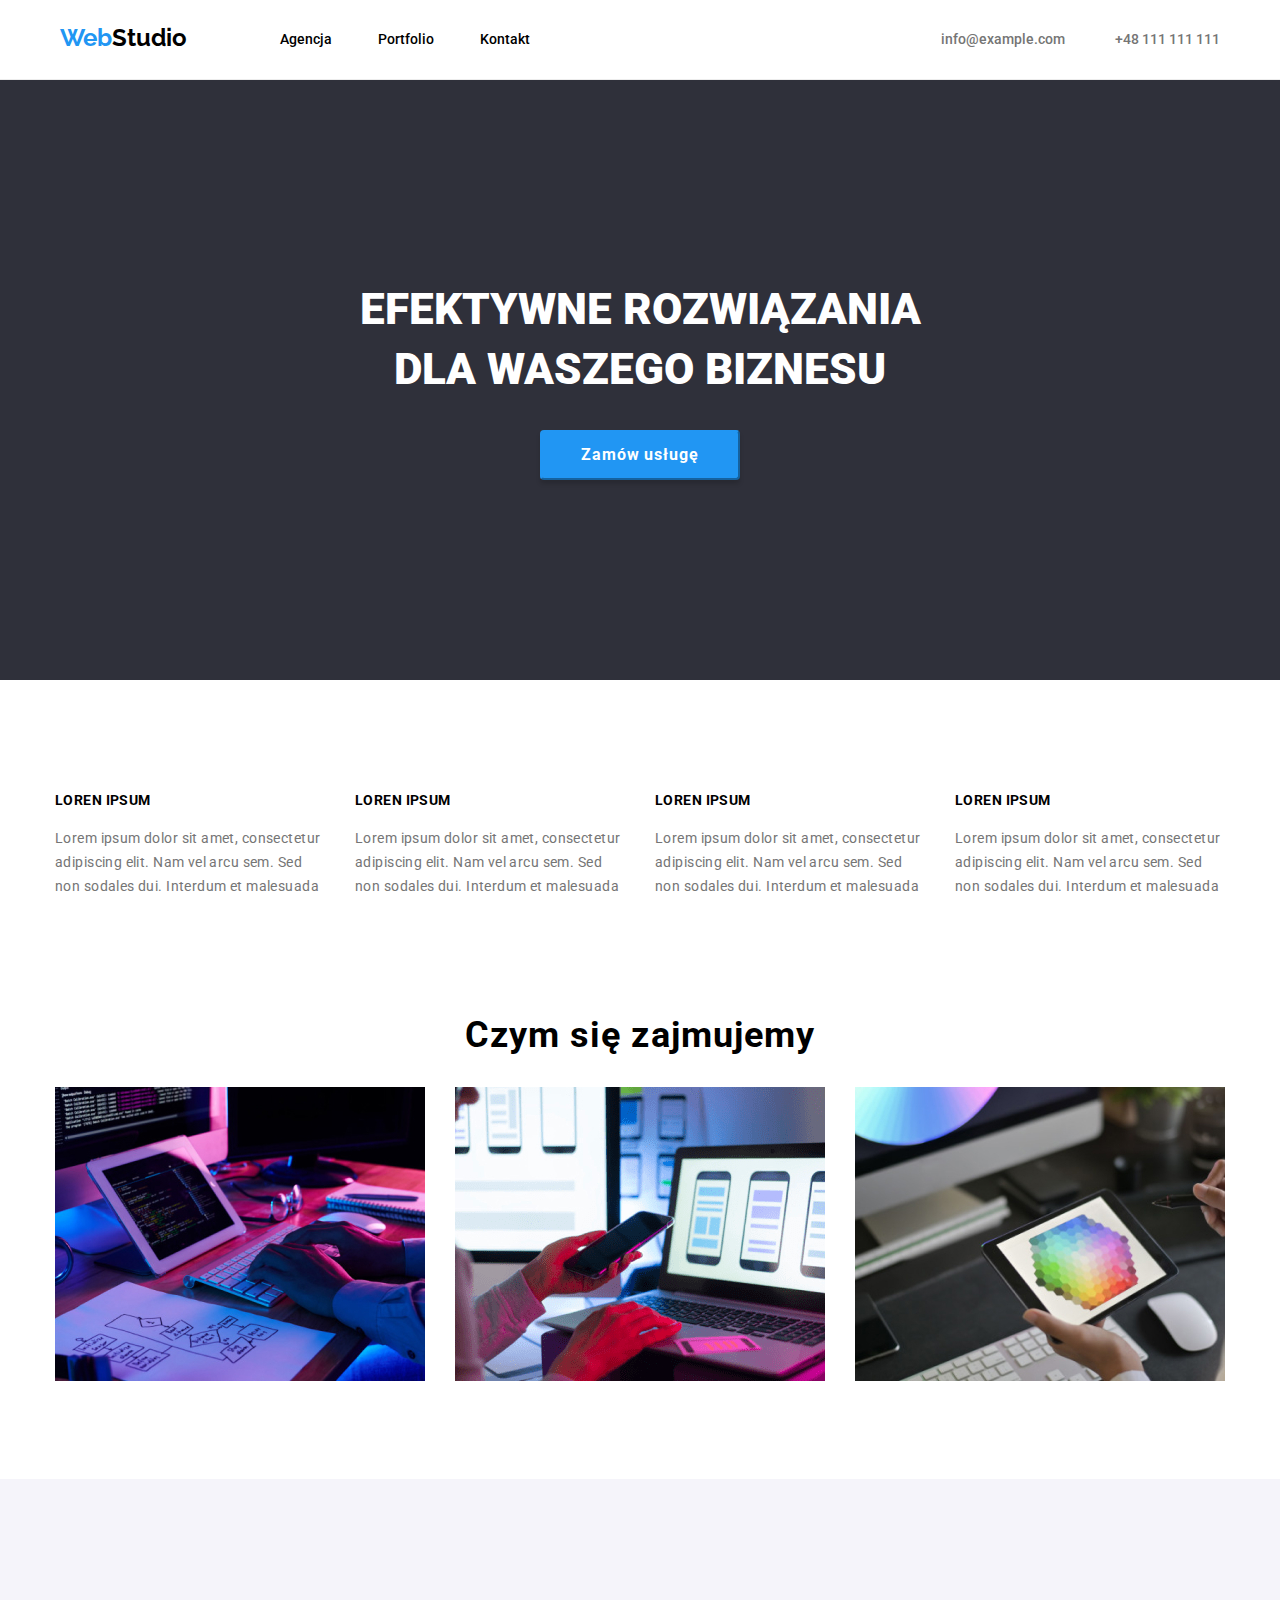
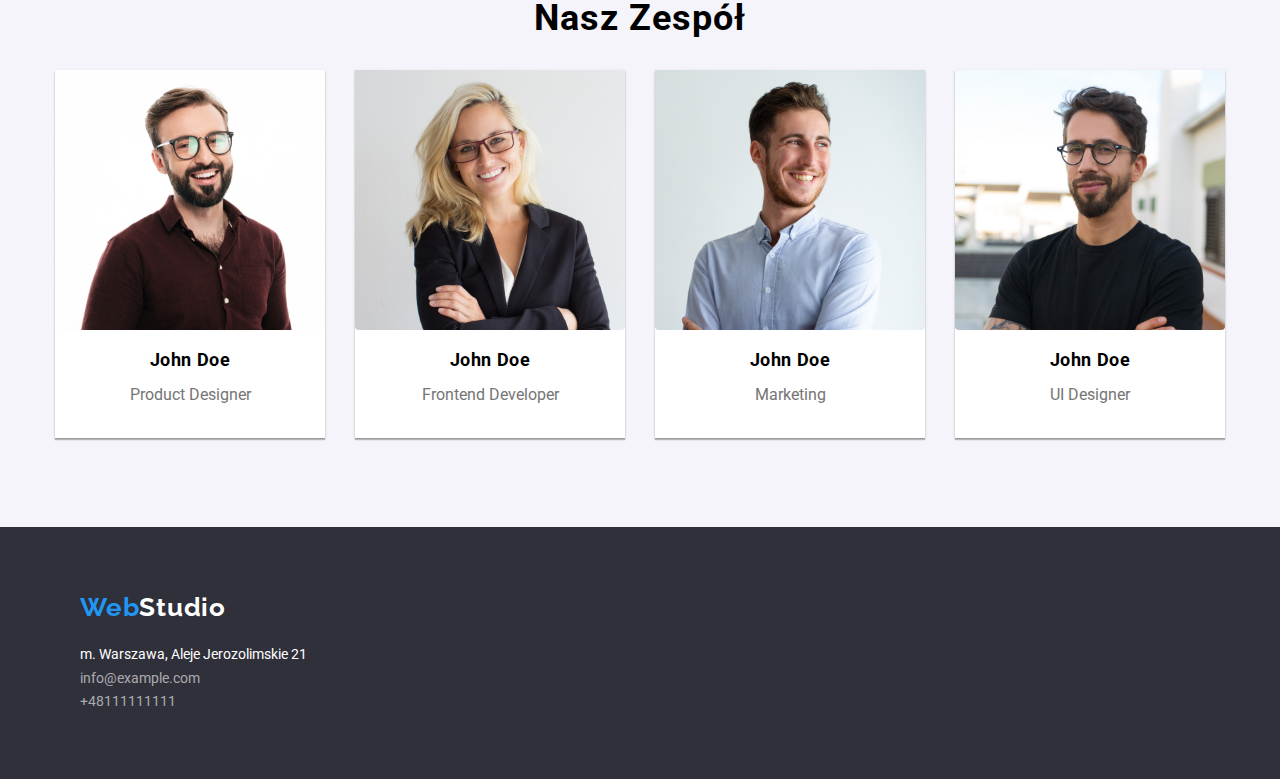
<file: index.html>
<!DOCTYPE html>
<html lang="pl-PL">
	<head>
		<meta charset="UTF-8" />
		<meta http-equiv="X-UA-Compatible" content="IE=edge" />
		<meta
			name="viewport"
			content="width=device-width, initial-scale=1.0"
		/>
		<title>Zadanie Domowe 2</title>
		<link rel="preconnect" href="https://fonts.googleapis.com" />
		<link
			rel="preconnect"
			href="https://fonts.gstatic.com"
			crossorigin
		/>
		<link
			href="https://fonts.googleapis.com/css2?family=Oleo+Script:wght@700&family=Raleway:wght@700&family=Roboto:wght@400;500;700;900&display=swap"
			rel="stylesheet"
		/>
		<link
			rel="stylesheet"
			href="https://cdnjs.cloudflare.com/ajax/libs/modern-normalize/1.0.0/modern-normalize.min.css"
		/>
		<link href="./styles.css" rel="stylesheet" />
	</head>
	<body>
		<header>
			<div class="container">
				<a class="logo" href="#" target="WebStudio"
					><span>Web</span>Studio</a
				>
				<nav>
					<ul class="nav-links">
						<li>
							<a class="link" href="#" target="_blank">Agencja</a>
						</li>
						<li>
							<a
								class="link"
								href="./portfolio.html"
								target="Portfolio"
								>Portfolio</a
							>
						</li>
						<li>
							<a class="link" href="#" target="_blank">Kontakt</a>
						</li>
					</ul>
				</nav>

				<ul class="info-tel">
					<li>
						<a
							class="linkmail"
							href="info@example.com"
							target="_blank"
							>info@example.com</a
						>
					</li>
					<li>
						<a class="linkphone" href="+48111111111" target="_blank"
							>+48 111 111 111</a
						>
					</li>
				</ul>
			</div>
		</header>

		<main>
			<div class="container">
				<div class="main-title">
					<h1 class="main-theme">
						EFEKTYWNE ROZWIĄZANIA <br />DLA WASZEGO BIZNESU
					</h1>
					<button type="button">Zamów usługę</button>
				</div>
			</div>

			<section class="section">
				<div class="container">
					<ul class="lorens-items">
						<li class="item">
							<h4>LOREN IPSUM</h4>
							<p>
								Lorem ipsum dolor sit amet, consectetur adipiscing
								elit. Nam vel arcu sem. Sed non sodales dui. Interdum
								et malesuada
							</p>
						</li>

						<li class="item">
							<h4>LOREN IPSUM</h4>
							<p>
								Lorem ipsum dolor sit amet, consectetur adipiscing
								elit. Nam vel arcu sem. Sed non sodales dui. Interdum
								et malesuada
							</p>
						</li>

						<li class="item">
							<h4>LOREN IPSUM</h4>
							<p>
								Lorem ipsum dolor sit amet, consectetur adipiscing
								elit. Nam vel arcu sem. Sed non sodales dui. Interdum
								et malesuada
							</p>
						</li>

						<li class="item">
							<h4>LOREN IPSUM</h4>
							<p>
								Lorem ipsum dolor sit amet, consectetur adipiscing
								elit. Nam vel arcu sem. Sed non sodales dui. Interdum
								et malesuada
							</p>
						</li>
					</ul>
				</div>
			</section>

			<div class="container">
				<section class="section">
					<div class="our-job">
						<div class="what-we-do">
							<h2>Czym się zajmujemy</h2>
						</div>
						<div class="pictures">
							<div class="image">
								<img
									src="images/keyboard.jpg"
									alt="keyboard"
									width="370"
									height="294"
								/>
							</div>
							<div class="image">
								<img
									src="images/phone.jpg"
									alt="phone"
									width="370"
									height="294"
								/>
							</div>
							<div class="image">
								<img
									src="images/tablet.jpg"
									alt="tablet"
									width="370"
									height="294"
								/>
							</div>
						</div>
					</div>

					<div class="team-members">
						<div class="team">
							<h2>Nasz Zespół</h2>
						</div>
						<div class="people">
							<div class="teamates">
								<a class="link-p" href="#" target="Peter">
									<img
										src="./images/peter.jpg"
										alt="Peter"
										width="270"
										height="260"
									/>
									<div class="names">
										<h4 class="portfolioh4">John Doe</h4>
										<p class="portfolio-p">Product Designer</p>
									</div>
								</a>
							</div>

							<div class="teamates">
								<a class="link-p" href="#" target="anna">
									<img
										src="./images/anna.jpg"
										alt="anna"
										width="270"
										height="260"
									/>
									<div class="names">
										<h4 class="portfolioh4">John Doe</h4>
										<p class="portfolio-p">Frontend Developer</p>
									</div>
								</a>
							</div>

							<div class="teamates">
								<a class="link-p" href="#" target="chris">
									<img
										src="./images/chris.jpg"
										alt="chris"
										width="270"
										height="260"
									/>
									<div class="names">
										<h4 class="portfolioh4">John Doe</h4>
										<p class="portfolio-p">Marketing</p>
									</div>
								</a>
							</div>
							<div class="teamates">
								<a class="link-p" href="#" target="tom">
									<img
										src="./images/tom.jpg"
										alt="tom"
										width="270"
										height="260"
									/>
									<div class="names">
										<h4 class="portfolioh4">John Doe</h4>
										<p class="portfolio-p">UI Designer</p>
									</div>
								</a>
							</div>
						</div>
					</div>
				</section>
			</div>
		</main>
		<footer>
			<div class="container">
				<div class="footer">
					<address>
						<ul class="address">
							<li>
								<div class="logo-web">
									<a class="logo-footer" href="#" target="WebStudio"
										><span>Web</span>Studio</a
									>
								</div>
							</li>
							<li>
								<a class="link-street" href="#" target="_blank"
									>m. Warszawa, Aleje Jerozolimskie 21</a
								>
							</li>
							<li>
								<a
									class="link-address"
									href="info@example.com"
									target="_blank"
									>info@example.com</a
								>
							</li>
							<li>
								<a
									class="link-address"
									href="+48111111111"
									target="_blank"
									>+48111111111</a
								>
							</li>
						</ul>
					</address>
				</div>
			</div>
		</footer>
	</body>
</html>
</file>
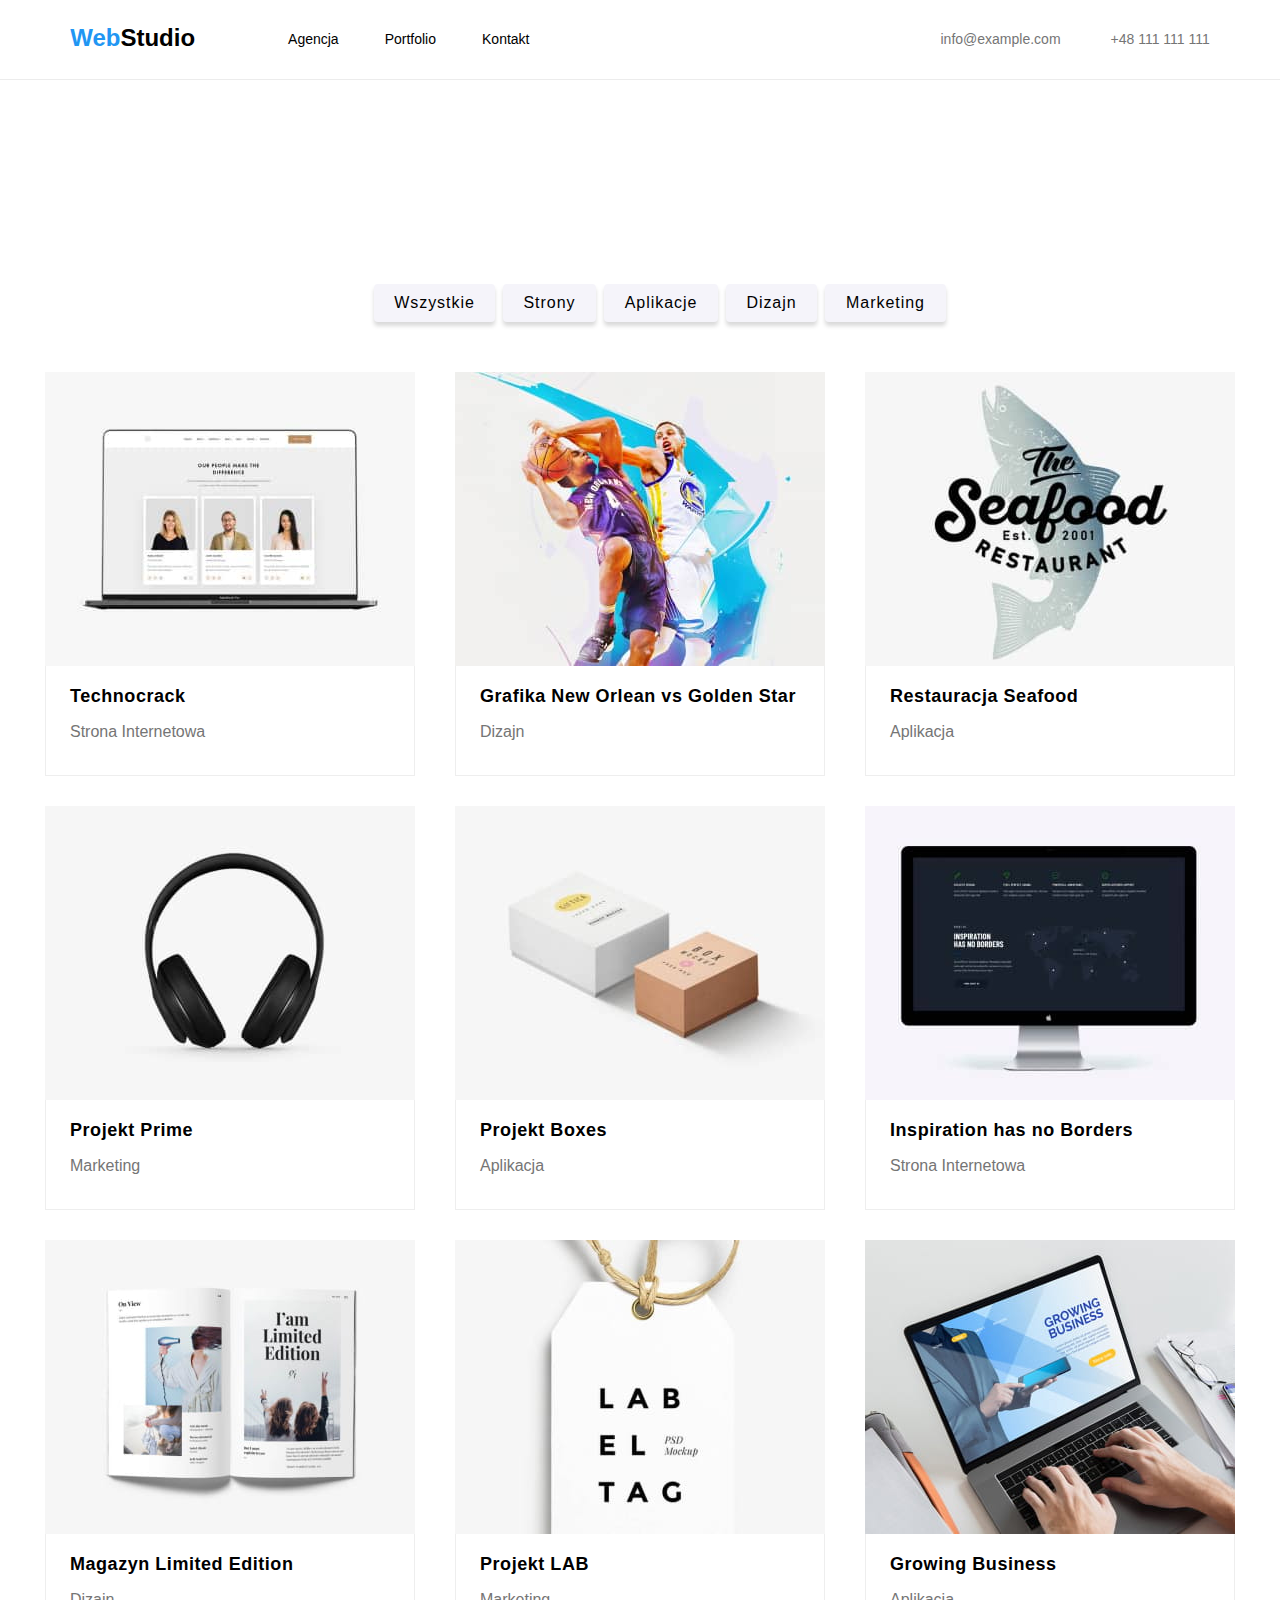
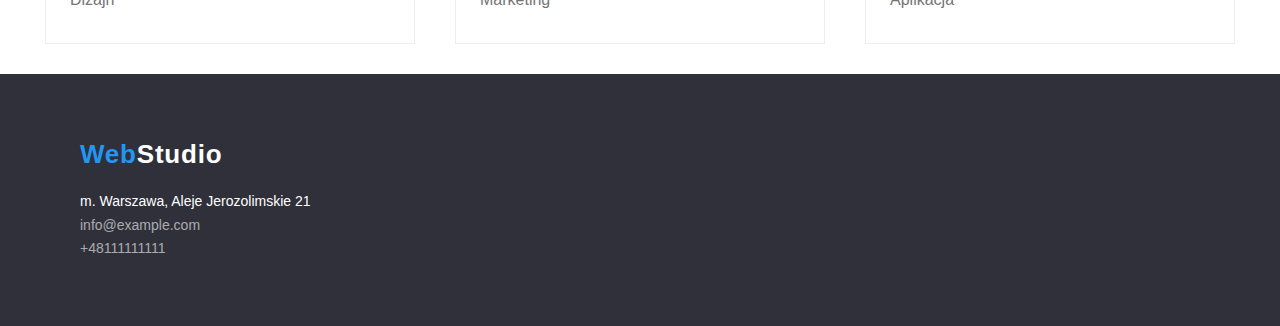
<file: portfolio.html>
<!DOCTYPE html>
<html lang="en">
	<head>
		<meta charset="UTF-8" />
		<meta http-equiv="X-UA-Compatible" content="IE=edge" />
		<meta
			name="viewport"
			content="width=device-width, initial-scale=1.0"
		/>
		<title>portfolio</title>
		<link
			rel="stylesheet"
			href="https://cdnjs.cloudflare.com/ajax/libs/modern-normalize/1.0.0/modern-normalize.min.css"
		/>
		<link rel="stylesheet" href="./styles.css" />
	</head>
	<body>
		<header>
			<div class="container">
				<a class="logo" href="#" target="WebStudio"
					><span>Web</span>Studio</a
				>
				<nav>
					<ul class="nav-links">
						<li>
							<a class="link" href="./index.html" target="_blank"
								>Agencja</a
							>
						</li>
						<li>
							<a
								class="link"
								href="./portfolio.html"
								target="Portfolio"
								>Portfolio</a
							>
						</li>
						<li>
							<a class="link" href="#" target="_blank">Kontakt</a>
						</li>
					</ul>
				</nav>

				<ul class="info-tel">
					<li>
						<a
							class="linkmail"
							href="info@example.com"
							target="_blank"
							>info@example.com</a
						>
					</li>
					<li>
						<a class="linkphone" href="+48111111111" target="_blank"
							>+48 111 111 111</a
						>
					</li>
				</ul>
			</div>
		</header>
		<main>
			<div class="buttons">
				<ul class="button-nav">
					<li>
						<button class="buttonall">Wszystkie</button>
					</li>
					<li>
						<button class="buttonweb">Strony</button>
					</li>
					<li>
						<button class="buttonapp">Aplikacje</button>
					</li>
					<li>
						<button class="buttondiz">Dizajn</button>
					</li>
					<li>
						<button class="buttonmark">Marketing</button>
					</li>
				</ul>
			</div>
			<div class="services">
				<div class="template">
					<a class="link-p" href="#" target="website">
						<img
							src="./images/website.jpg"
							alt="website"
							width="370"
							height="294"
						/>
						<div class="topic">
							<h4 class="portfolioh4">Technocrack</h4>
							<p class="portfolio-p">Strona Internetowa</p>
						</div>
					</a>
				</div>
				<div class="template">
					<a class="link-p" href="#" target="dizajn">
						<img
							src="./images/dizajn.jpg"
							alt="dizajn"
							width="370"
							height="294"
						/>
						<div class="topic">
							<h4 class="portfolioh4">
								Grafika New Orlean vs Golden Star
							</h4>
							<p class="portfolio-p">Dizajn</p>
						</div>
					</a>
				</div>
				<div class="template">
					<a class="link-p" href="#" target="Aplikacja">
						<img
							src="./images/app.jpg"
							alt="app"
							width="370"
							height="294"
						/>
						<div class="topic">
							<h4 class="portfolioh4">Restauracja Seafood</h4>
							<p class="portfolio-p">Aplikacja</p>
						</div>
					</a>
				</div>
				<div class="template">
					<a class="link-p" href="#" target="marketing">
						<img
							src="./images/marketing.jpg"
							alt="marketing"
							width="370"
							height="294"
						/>
						<div class="topic">
							<h4 class="portfolioh4">Projekt Prime</h4>
							<p class="portfolio-p">Marketing</p>
						</div>
					</a>
				</div>
				<div class="template">
					<a class="link-p" href="#" target="app-boxes">
						<img
							src="./images/app-boxes.jpg"
							alt="app-boxes"
							width="370"
							height="294"
						/>
						<div class="topic">
							<h4 class="portfolioh4">Projekt Boxes</h4>
							<p class="portfolio-p">Aplikacja</p>
						</div>
					</a>
				</div>
				<div class="template">
					<a class="link-p" href="#" target="wesite-borders">
						<img
							src="./images/website-borders.jpg"
							alt="website-borders"
							width="370"
							height="294"
						/>
						<div class="topic">
							<h4 class="portfolioh4">Inspiration has no Borders</h4>
							<p class="portfolio-p">Strona Internetowa</p>
						</div>
					</a>
				</div>

				<div class="template">
					<a class="link-p" href="#" target="dizajn-book">
						<img
							src="./images/dizajn-book.jpg"
							alt="dizajn-book"
							width="370"
							height="294"
						/>
						<div class="topic">
							<h4 class="portfolioh4">Magazyn Limited Edition</h4>
							<p class="portfolio-p">Dizajn</p>
						</div>
					</a>
				</div>
				<div class="template">
					<a class="link-p" href="#" target="marketing-lab">
						<img
							src="./images/marketing-lab.jpg"
							alt="marketing-lab"
							width="370"
							height="294"
						/>
						<div class="topic">
							<h4 class="portfolioh4">Projekt LAB</h4>
							<p class="portfolio-p">Marketing</p>
						</div>
					</a>
				</div>
				<div class="template">
					<a class="link-p" href="#" target="app-business">
						<img
							src="./images/app-business.jpg"
							alt="app-business"
							width="370"
							height="294"
						/>
						<div class="topic">
							<h4 class="portfolioh4">Growing Business</h4>
							<p class="portfolio-p">Aplikacja</p>
						</div>
					</a>
				</div>
			</div>
		</main>
		<footer>
			<div class="footer">
				<address>
					<div class="foot">
						<ul class="address">
							<li>
								<div class="logo-web">
									<a class="logo-footer" href="#" target="WebStudio"
										><span>Web</span>Studio</a
									>
								</div>
							</li>
							<li>
								<a class="link-street" href="#" target="_blank"
									>m. Warszawa, Aleje Jerozolimskie 21</a
								>
							</li>
							<li>
								<a
									class="link-address"
									href="info@example.com"
									target="_blank"
									>info@example.com</a
								>
							</li>
							<li>
								<a
									class="link-address"
									href="+48 111 111 111"
									target="_blank"
									>+48111111111</a
								>
							</li>
						</ul>
					</div>
				</address>
			</div>
		</footer>
	</body>
</html>
</file>
<file: styles.css>
*,
*::before,
*::after
{
	box-sizing: border-box;
}

:root
{
	--font-family: 'Roboto', sans-serif;
	--font-color: #000000;
	--extra-color: #2196F3;
	--font-p-color: #757575;
	--active-font: #ffffff;
	--footer-font-extra: rgba(255, 255, 255, 0.6);

}

body
{
	font-family: var(--font-family);
	margin: 0;


}

.section
{
	margin: 0 auto;
	display: flex;
	flex-direction: column;
	align-items: center;
	width: 100%;
}


header
{
	width: 100%;
	margin: 0 auto;
	height: 80px;
	background-color: var(--active-font);
	border-bottom: 1px solid #ECECEC;
}

span
{
	color: var(--extra-color);
}

.nav-links .link
{
	font-family: var(--font-family);
	color: var(--font-color);
	font-weight: 500;
	font-size: 14px;
	line-height: 1.14;

}

.link:hover,
.link:active
{
	color: var(--extra-color);
}

.info-tel .linkmail,
.linkphone
{
	color: var(--font-p-color);
	text-decoration: none;
	line-height: 1.14;
}


.info-tel,
.linkphone:hover,
.info-tel,
.linkphone:active
{
	color: var(--extra-color);
}

.info-tel .linkmail:hover,
.info-tel .linkmail:active
{
	color: var(--extra-color);
}


.info-tel,
.nav-links,
.link,
.address,
.link-address
{
	font-weight: 500;
	text-decoration: none;
	font-size: 14px;
	list-style-type: none;
	line-height: 1.14;
}


.logo
{
	font-family: 'Raleway', sans-serif;
	font-weight: 700;
	color: var(--font-color);
	text-decoration: none;
	line-height: 1.2;
	font-size: 24px;
	margin-right: 93px;
	margin-top: 24px;
	
}

.nav-links
{
	display: flex;
	justify-content: center;
	align-items: center;
	gap: 46px;
	margin-top: 32px;
	margin-bottom: 32px;
	padding: 0px;
}

.info-tel
{
	display: flex;
	justify-content: center;
	align-items: center;
	gap: 50px;
	margin-left: 371px;
}

.container
{

display: flex;
justify-content: center;
text-align: center;
max-width: 100%;
margin: 0 auto;

	
}
.main-title {
	display: flex;
	flex-direction: column;
	justify-content: center;
	align-items: center;
	height: 600px;
	background-color: #2F303A;
	width: 100%;
}

.main-theme
{
	color: var(--active-font);
	width: 698px;
	height: 120px;
	font-weight: 900;
	font-size: 44px;
	line-height: 1.36;
	margin: 0 auto;
	
}

button
{
	font-weight: 700;
	font-size: 16px;
	width: 200px;
	height: 50px;
	color: var(--active-font);
	background-color: var(--extra-color);
	border-radius: 4px;
	box-shadow: 0px 4px 4px rgba(0, 0, 0, 0.15);
	border-color: var(--extra-color);
	line-height: 1.87;
	letter-spacing: 0.06em;
	margin-top: 30px;
}


.lorens-items
{
	display: flex;
	list-style-type: none;
	text-align: left;
	gap: 30px;
	width: 1170px;
	height: 101px;
	padding-left: 0;
	margin-top: 94px;

}

h4
{
	font-family: var(--font-family);
	font-size: 14px;
	font-weight: 700;
	line-height: 1.14;
	letter-spacing: 0.03em;
}

.item p
{
	font-family: var(--font-family);
	color: var(--font-p-color);
	font-weight: 400;
	font-size: 14px;
	line-height: 1.71;
	letter-spacing: 0.03em;
	gap: 30px;

}

.our-job
{
	display: flex;
	justify-content: center;
	flex-direction: column;
	align-items: center;
	width: 1200px;
	margin-top: 94px;
}

.pictures
{
	display: flex;
	align-items: center;
	justify-content: center;
	gap: 30px;
	margin: 0 auto;
	width: 1200px;


}


h2
{
	font-family: var(--font-family);
	font-size: 36px;
	font-weight: 700;
	line-height: 1.16;
	letter-spacing: 0.03em;
}

.team-members
{
	display: flex;
	justify-content: center;
	flex-direction: column;
	align-items: center;
	width: 100%;
	height: 648px;
	background-color: #F5F4FA;
	margin-top: 94px;
	text-align: center;
}

.people
{
	display: flex;
	justify-content: center;
	align-items: center;
	gap: 30px;

}

.team
{
	display: flex;
	justify-content: center;
	align-items: center;
	font-family: var(--font-family);
	font-size: 36px;
	font-weight: 700;
	line-height: 1.16;

}

.teamates
{
	display: block;
	background-color: var(--active-font);
	box-shadow: 0px 1px 3px rgba(0, 0, 0, 0.12), 0px 1px 1px rgba(0, 0, 0, 0.14), 0px 2px 1px rgba(0, 0, 0, 0.2);
	width: 270px;
	height: 368px;

}

.teamates img
{
	display: block;
	justify-content: center;
	align-items: center;
	margin: auto;
	border-radius: 0px 0px 4px 4px;
}

.topic
{
	display: block;
	margin: 0 auto;

}

.portfolioh4
{
	margin-left: 0;
}

footer
{
	padding: 0;
	background-color: #2F303A;
	
}

.footer
{
	display: flex;
	justify-content: space-between;
	align-items: center;
	height: 252px;
	width: 1200px;
	margin: 0 auto;
	text-align: left;
}


.footer .logo-web
{
	margin-bottom: 20px;
}


.link-address
{
	list-style-type: none;
	font-family: var(--font-family);
	font-size: 14px;
	font-weight: 400;
	font-style: normal;
	color: var(--footer-font-extra);
	line-height: 1.7;

}

.link-street
{
	list-style-type: none;
	font-family: var(--font-family);
	font-size: 14px;
	font-weight: 400;
	font-style: normal;
	color: var(--active-font);
	line-height: 1.7;
	text-decoration: none;


}

.logo-footer
{
	font-family: 'Raleway', sans-serif;
	font-weight: 700;
	color: var(--active-font);
	text-decoration: none;
	font-style: normal;
	line-height: 1.2;
	font-size: 26px;
	letter-spacing: 0.03em;



}



.button-nav
{
	width: 100%;
	margin: 0 auto;
	list-style-type: none;
	border-radius: 4px;
	text-decoration: underline;
	display: flex;
	align-items: center;
	justify-content: center;
	margin-top: 174px;
	gap: 8px;
}

.buttonall
{
	width: 121px;
	height: 38px;
	background-color: #F5F4FA;
	border: 0;
	cursor: pointer;
	font-family: var(--font-family);
	color: var(--font-color);
	font-weight: 500;
	font-size: 16px;


}

.buttonweb
{
	width: 93px;
	height: 38px;
	background-color: #F5F4FA;
	border: 0;
	cursor: pointer;
	font-family: var(--font-family);
	color: var(--font-color);
	font-weight: 500;
	font-size: 16px;

}

.buttonapp
{
	width: 114px;
	height: 38px;
	border: 0;
	background-color: #F5F4FA;
	cursor: pointer;
	font-family: var(--font-family);
	color: var(--font-color);
	font-weight: 500;
	font-size: 16px;

}

.buttondiz
{
	width: 91px;
	height: 38px;
	border: 0;
	background-color: #F5F4FA;
	cursor: pointer;
	font-family: var(--font-family);
	color: var(--font-color);
	font-weight: 500;
	font-size: 16px;

}

.buttonmark
{
	width: 121px;
	height: 38px;
	border: 0;
	background-color: #F5F4FA;
	cursor: pointer;
	font-family: var(--font-family);
	color: var(--font-color);
	font-weight: 500;
	font-size: 16px;

}

.buttonall:hover,
.buttonall:active
{
	color: var(--active-font);
	background-color: var(--extra-color);
}

.buttonweb:hover,
.buttonweb:focus
{
	color: var(--active-font);
	background-color: var(--extra-color);
}

.buttonapp:hover,
.buttonapp:focus
{
	color: var(--active-font);
	background-color: var(--extra-color);
}

.buttondiz:hover,
.buttondiz:focus
{
	color: var(--active-font);
	background-color: var(--extra-color);
}

.buttonmark:hover,
.buttonmark:focus
{
	color: var(--active-font);
	background-color: var(--extra-color);
}


.link-p
{
	text-decoration: none;


}

.link-p img
{
	display: block;
}


.portfolioh4
{
	font-family: var(--font-family);
	font-weight: 700;
	font-size: 18px;
	text-decoration: none;
	color: var(--font-color);
	margin: 0 auto;
	padding-top: 20px;
}

.portfolio-p
{
	font-family: var(--font-family);
	font-size: 16px;
	font-weight: 400;
	color: var(--font-p-color);
}

.portfolioh4:hover,
.portfolioh4:focus
{
	color: var(--font-color);
	text-decoration-line: underline;
	text-decoration-color: var(--extra-color)
}

.portfolio-p:hover,
.portfolio-p:focus
{
	color: var(--font-p-color);
	text-decoration-line: underline;
	text-decoration-color: var(--extra-color);
}

.services
{
	display: flex;
	justify-content: center;
	align-items: center;
	flex-wrap: wrap;
	flex-direction: row;
	gap: calc(10%/3);
	margin-top: 50px;
	max-width: 1200px;
	margin-left: auto;
	margin-right: auto;

}

.topic
{
	display: block;
	margin: 0 auto;
	width: 370px;
	height: 110px;
	border-bottom: 1px solid #EEEEEE;
	border-left: 1px solid #EEEEEE;
	border-right: 1px solid #EEEEEE;

}




.template
{
	background: #ffffff;
	width: 370px;
	height: 404px;
	margin-bottom: 30px;

}


.topic .portfolioh4
{

	padding-left: 24px;

}

.topic .portfolio-p
{
	padding-left: 24px;

}
</file>
